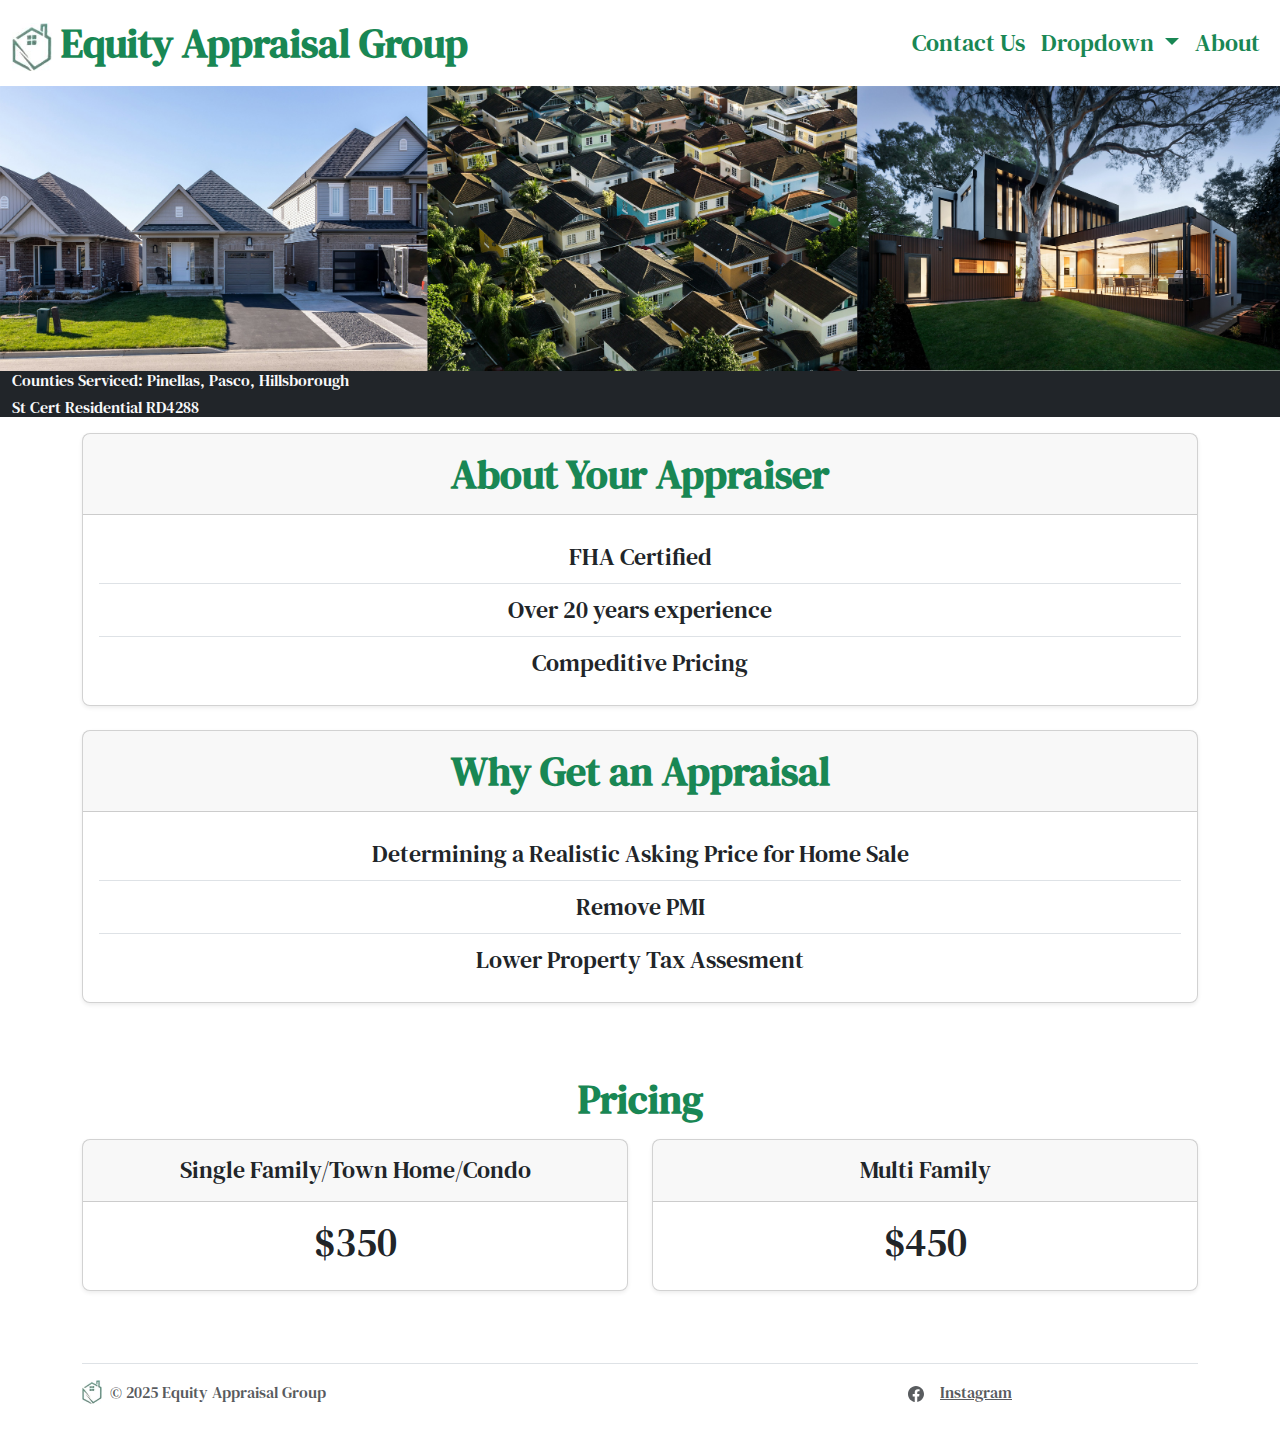
<file: index.html>
<!DOCTYPE html>
<html lang="en">
<head>
    <meta charset="UTF-8">
    <meta name="viewport" content="width=device-width, initial-scale=1.0">
    <title>Equity Appraisal Group</title>
    <link href="https://cdn.jsdelivr.net/npm/bootstrap@5.3.3/dist/css/bootstrap.min.css" rel="stylesheet" integrity="sha384-QWTKZyjpPEjISv5WaRU9OFeRpok6YctnYmDr5pNlyT2bRjXh0JMhjY6hW+ALEwIH" crossorigin="anonymous">
    <link rel="stylesheet" type="text/css" href="./style.css">
  </head>
</head>
<body>
    <!--Navigation Bar-->
    <nav class="navbar navbar-expand-lg "> 
       <div class="container-fluid">
         <a class="navbar-brand fs-1 fw-bold text-success" href="index.html"><img src="./assets/images/equitylogo.JPG" alt="Equity Logo" width="40" height="48"> Equity Appraisal Group</a>
          <button class="navbar-toggler" type="button" data-bs-toggle="collapse" data-bs-target="#navbarSupportedContent" aria-controls="navbarSupportedContent" aria-expanded="false" aria-label="Toggle navigation">
            <span class="navbar-toggler-icon"></span>
          </button>
          <div class="collapse navbar-collapse" id="navbarSupportedContent">
            <ul class="navbar-nav ms-auto mb-2 mb-lg-0">
              <li class="nav-item">
                <a class="nav-link fs-4 text-success" href="./contact.html">Contact Us</a>
              </li>
              <li class="nav-item dropdown">
                <a class="nav-link dropdown-toggle fs-4 text-success" href="#" role="button" data-bs-toggle="dropdown" aria-expanded="false">
                  Dropdown
                </a>
                <ul class="dropdown-menu">
                  <li><a class="dropdown-item" href="#">Action</a></li>
                  <li><a class="dropdown-item" href="#">Another action</a></li>
                  <li><hr class="dropdown-divider"></li>
                  <li><a class="dropdown-item" href="#">Something else here</a></li>
                </ul>
              </li>
              <li class="nav-item">
                <a class="nav-link fs-4 text-success" href="./about.html">About</a>
              </li>
            </ul>
          </div>
        </div>
      </nav>
      <!--House Picture-->
      <img src="./assets/images/mixedhouses.jpg" alt="Mixed House Pictures" style="width: 100%; height: auto;">
      <!--License and county bar-->
      <div class="container-fluid bg-dark text-light">
        <h6>Counties Serviced: Pinellas, Pasco, Hillsborough</h6>
        <h6>St Cert Residential RD4288</h6>
      </div>
      <!--Your Appraiser and Reason For Appraisal-->
      <div class="container py-2">
        <main>
          <div class="row row-cols-1 row-cols-md-1 mb-3 text-left">
            <div class="col">
              <div class="card mb-4 rounded-3 shadow-sm">
                <div class="card-header py-3">
                  <h4 class="my-0 fw-bold text-center text-success fs-1">About Your Appraiser</h4>
                </div>
                <div class="card-body text-center fs-4">
                  <ul class="list-group list-group-flush">
                    <li class="list-group-item">FHA Certified</li>
                    <li class="list-group-item">Over 20 years experience</li>
                    <li class="list-group-item">Compeditive Pricing</li>
                  </ul>
                </div>
              </div>
            </div>
            <div class="col">
              <div class="card mb-4 rounded-3 shadow-sm">
                <div class="card-header py-3">
                  <h4 class="my-0 fw-bold text-center text-success fs-1">Why Get an Appraisal</h4>
                </div>
                <div class="card-body text-center fs-4">
                  <ul class="list-group list-group-flush">
                    <li class="list-group-item">Determining a Realistic Asking Price for Home Sale</li>
                    <li class="list-group-item">Remove PMI</li>
                    <li class="list-group-item" >Lower Property Tax Assesment</li>
                  </ul> 
                </div>
              </div>
            </div>
          </div>
        </main>
      </div>
      <!--Pricing Tab-->
      <div class="container py-2">
        <main>
          <div class="card-header py-3">
            <h4 class="my-0 fw-bold text-center text-success fs-1">Pricing</h4>
          </div>
          <div class="row row-cols-1 row-cols-md-2 mb-3 text-center">
            <div class="col">
              <div class="card mb-4 rounded-3 shadow-sm">
                <div class="card-header py-3">
                  <h4 class="my-0 fw-normal">Single Family/Town Home/Condo</h4>
                </div>
                <div class="card-body">
                  <h1 class="card-title pricing-card-title">$350</h1>
                </div>
              </div>
            </div>
            <div class="col">
              <div class="card mb-4 rounded-3 shadow-sm">
                <div class="card-header py-3">
                  <h4 class="my-0 fw-normal">Multi Family</h4> 
                </div>
                <div class="card-body">
                  <h1 class="card-title pricing-card-title">$450</h1>
                </div>
              </div>
            </div>
          </div>
        </main>
      </div>
      <!--Footer-->
      <div class="container">
        <footer class="d-flex flex-wrap justify-content-between align-items-center py-3 my-4 border-top">
          <div class="col-md-4 d-flex align-items-center">
            <a href="/" class="mb-3 me-2 mb-md-0 text-body-secondary text-decoration-none lh-1">
              <img src="./assets/images/equitylogo.JPG" alt="Equity Logo" width="20" height="24">
            </a>
            <span class="mb-3 mb-md-0 text-body-secondary">© 2025 Equity Appraisal Group</span>
          </div>
      
          <ul class="nav col-md-4 justify-content-end d-flex">
            <li class="ms-3"><a class="text-body-secondary" href="https://www.facebook.com/profile.php?id=100064184070418"><svg src="./assets/icons/facebook.svg" width="16" height="16" fill="currentColor" class="bi bi-facebook" viewBox="0 0 16 16">
              <path d="M16 8.049c0-4.446-3.582-8.05-8-8.05C3.58 0-.002 3.603-.002 8.05c0 4.017 2.926 7.347 6.75 7.951v-5.625h-2.03V8.05H6.75V6.275c0-2.017 1.195-3.131 3.022-3.131.876 0 1.791.157 1.791.157v1.98h-1.009c-.993 0-1.303.621-1.303 1.258v1.51h2.218l-.354 2.326H9.25V16c3.824-.604 6.75-3.934 6.75-7.951"/>
            </svg></li>
            <li class="ms-3"><a class="text-body-secondary" href="#">Instagram</li>
          </ul>
        </footer>
      </div>
<!--Javascript-->      
<script src="https://cdn.jsdelivr.net/npm/bootstrap@5.3.3/dist/js/bootstrap.bundle.min.js" integrity="sha384-YvpcrYf0tY3lHB60NNkmXc5s9fDVZLESaAA55NDzOxhy9GkcIdslK1eN7N6jIeHz" crossorigin="anonymous"></script>   
</body>
</html>
</file>
<file: style.css>
@font-face {
  font-family: DMSerif;
  src: url(/assets/Fonts/DMSerifText-Regular.ttf);
}

body {
  font-family: DMSerif !important;
  color: #198754;
}

h1 {
  font-family: DMSerif !important;
  color: #198754;
}
</file>
